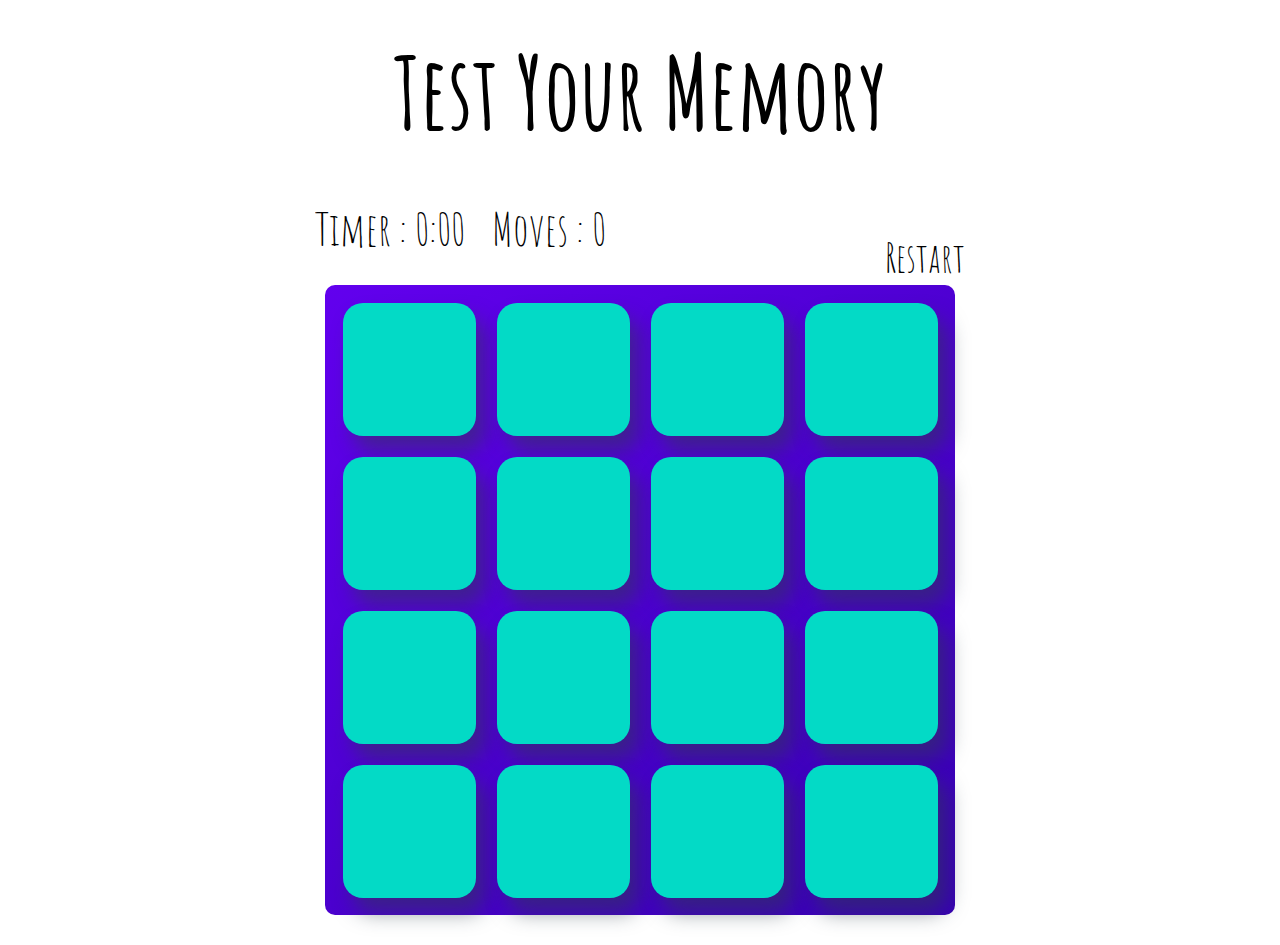
<file: index.html>
<!doctype html>
<html lang="en">
<head>
	<meta charset="utf-8">
	<title>Matching Game</title>
	<meta name="description" content="">
	<link rel="stylesheet" href="https://use.fontawesome.com/releases/v5.0.13/css/all.css" integrity="sha384-DNOHZ68U8hZfKXOrtjWvjxusGo9WQnrNx2sqG0tfsghAvtVlRW3tvkXWZh58N9jp" crossorigin="anonymous">    
	<link rel="stylesheet prefetch" href="https://fonts.googleapis.com/css?family=Coda">
	<link href="https://fonts.googleapis.com/css?family=Amatic+SC:400" rel="stylesheet">
	<link href="https://fonts.googleapis.com/css?family=Architects+Daughter" rel="stylesheet">
	<link rel="stylesheet" href="css/app.css">
</head>
<body>
	<content id="contents">
		<section class="top">
			<header>
				<h1 class="board-font"> Test Your Memory</h1>
			</header>
			<div class="score-board">
				<div class="timer board-font"><p>Timer : <span id="timer">0:00</span></p></div>
				<div><p class="board-font moves-outer" id="moves">Moves : <span id="movesInner">0</span></p></div>
				<div><i class="star star-position fa fa-star"></i></div>
				<div><i class="star star-position fa fa-star"></i></div>
				<div><i class="star star-position fa fa-star"></i></div>
				<div id="restart" class="restart board-font">
					<div><i class="redo fa fa-retweet"></i></div>
					<p class="restart-text">Restart</p>
				</div>
			</section>


			<div class="grid-container" id="game-area">
				<div class="grid-item"> <i class="fas"> </i></div>
				<div class="grid-item"> <i class="fas"></i> </div> 
				<div class="grid-item"> <i class="fas"></i> </div>
				<div class="grid-item"> <i class="fas"></i> </div>
				<div class="grid-item"> <i class="fas"></i> </div>
				<div class="grid-item"> <i class="fas"></i> </div>
				<div class="grid-item"> <i class="fas"></i> </div>
				<div class="grid-item"> <i class="fas"></i> </div>
				<div class="grid-item"> <i class="fas"></i> </div>
				<div class="grid-item"> <i class="fas"></i> </div>
				<div class="grid-item"> <i class="fas"></i> </div>
				<div class="grid-item"> <i class="fas"></i> </div>
				<div class="grid-item"> <i class="fas"></i> </div>
				<div class="grid-item"> <i class="fas"> </i> </div>
				<div class="grid-item"> <i class="fas"></i> </div>
				<div class="grid-item"> <i class="fas"></i></div>
			</div>
		</div>
	</content>
	<div id="end-game-box">
			<p id="congrats" class="end-font">You did it!</p>
			<div id="stats-outer">
				<div class="stats-inner end-font">
				<p class="stats-disp">Time: <span id="time-stats">1:42</span></p> 
				</div>
				<div class="stats-inner end-font">
				<p class="stats-disp">Moves: <span id="moves-stats">0</span></p>
				</div>
			</div>
			<p id="end-stars">
				<span><i class="star fa fa-star"></i></span>
				<span><i class="star fa fa-star"></i></span>
				<span><i class="star fa fa-star"></i></span>
			</p>

			<div id="star-count" class="end-font"> <span id="end-star-count">0</span>/3 stars</div>
			 
	
		<div id="end-restart-button" class="end-font">Play Again!</div>

	</div>

	<script src="js/app.js" ></script>


</body>
</file>
<file: css/app.css>
html {
    box-sizing: border-box;
}


/******************************************************************************
*																			  *		
* 							above the game board       						  *	
*																			  *
*******************************************************************************/

h1 {
	font-family: 'Amatic SC', cursive;
	text-align: center;
	font-size: 100px;
	margin-bottom: 0px;
	margin-top: 20px;
}

.board-font{
	font-family: 'Amatic SC', cursive;

}

.top{
	width: 650px;
	margin-left: auto;
	margin-right: auto;
	overflow: auto;
}
.score-board{
	display: flex;
	height: 130px;
}


#moves{
	display: inline-block;
	font-size: 45px;
	font-weight: 500;
	float: right;
	margin-top: 0px;
	margin-bottom: 0px;
	padding-top: 45px;
	padding-right: 15px;
	padding-left: 25px;
}


.star {
	color: yellow;
	font-size: 55px;
}

.star-position{
	padding-top: 40px;
	padding-left: 7px;
	padding-right: 7px;

}

.redo{
	color: gray;
	font-size: 45px;
	padding-left: 8px;
}

.restart{
	margin-left: auto;
	font-size: 40px;
	margin-top: 0px;
	margin-bottom: 0px;
	padding-top: 20px;
}

.restart-text{
	margin-top: 0px;
	margin-bottom: 0px;
}

.timer{
	font-size: 45px;
	width: 152px;
}

.moves-outer{
	width:130px;
}


/******************************************************************************
*																			  *		
* 									Board           						  *	
*																			  *
*******************************************************************************/


.grid-container{
	width: 600px;
	height: 600px;
	margin: auto;
	display: grid;
	grid-template-columns: auto auto auto auto;
    background: linear-gradient(140deg, #6200EE 0%, #3700B3 100%);	
    grid-gap: 1em;
	padding: 15px;
	border-radius: 10px;
	margin-bottom: 30px;

}

.grid-item{
	background-color: #03DAC6;
	height: 133px;
	width: 133px;
	box-shadow: 10px 15px 20px 0 rgba(46, 61, 73, 0.5);
	border-radius: 20px;
	margin:auto;
	transform: : rotateY(0);
	cursor: pointer;
}


.fas{
	color:white;
	visibility: hidden;
	font-size: 90px;
	padding: 20px;

}


.card-open{
	transform: rotateY(180);
	background-color: #018786;
	pointer-events: none;
}

.fas-open{
	visibility: visible;
}

.no-match{
	animation: shake 0.7s;
	animation-iteration-count: infinite;
}

.match{
	animation: correct 0.5s;
}

/******************************************************************************
*																			  *		
* 							End Game Box            						  *	
*																			  *
*******************************************************************************/

#end-game-box{
	position: absolute;
	top: 25%;
	left: 50%;
	transform: translateX(-50%);
	width: 600px;
	background-color: white;
	border: 1px solid grey;
	border-radius: 5px;
	box-shadow: 10px 15px 20px 0 rgba(46, 61, 73, 0.5);
	padding: 10px;
	display: none;
}

.end-screen{
    position: absolute;
    width: 100%;
    top: 0;
    left: 0;
    opacity: 0.1;
    filter: blur(3px);
    pointer-events: none;   
}

#congrats{
	text-align: center;
	font-size: 50px;
	margin: 10px 0 15px 0;

}

#end-restart-button{
	text-align: center;
	border: 1px solid lightgrey;
	padding: 10px;
	text-transform: uppercase;
	border-radius: 3px;
	background-color: #03DAC6;
	cursor: pointer;
}

#end-stars{
	text-align: center;
	padding: 20px 0 0 0;
	margin-bottom: 5px;
}

#stats-outer{
	display: flex;
	justify-content: space-around;
}

.stats-inner{
	border:10px solid #03DAC6;
	display: inline-block;
	border-radius: 8px;
}

.stats-disp{
	padding:5px 30px 5px 40px;
}

.end-font{
	font-family: 'Architects Daughter', cursive;
	font-size: 24px;
	text-transform: uppercase;
}

#star-count{
	text-align: center;
	padding-bottom: 10px;
}





/******************************************************************************
*																			  *		
* 									Animations       						  *	
*																			  *
*******************************************************************************/


@keyframes correct {
	0% { transform:scale(1.1,1.1);}
	20% { transform:scale(1.3,1.3);}
	40% { transform:scale(1.1,1.1);}
	60% { transform:scale(1.3,1.3);}
	80% { transform:scale(1.1,1.1);}
	100% { transform:scale(1.0,1.0); background-color: #83ed3d;}
}


@keyframes shake {
    0% { transform: translate(3px, 3px) rotate(1deg); }
    10% { transform: translate(-3px, -4px) rotate(-2deg) ; }
    20% { transform: translate(-5px, 2px) rotate(3deg); }
    30% { transform: translate(5px, 4px) rotate(-1deg) ; }
    40% { transform: translate(3px, -3px) rotate(3deg); }
    50% { transform: translate(-4px, 5px) rotate(-3deg); background-color: #ed516b;}
    60% { transform: translate(-4px, 0px) rotate(2deg); }
    70% { transform: translate(5px, 3px) rotate(-4deg); }
    80% { transform: translate(-4px, -4px) rotate(3deg); }
    90% { transform: translate(3px, 4px) rotate(3deg); }
    100% { transform: translate(3px, -5px) rotate(-4deg); background-color: #ed516b;}
}
</file>
